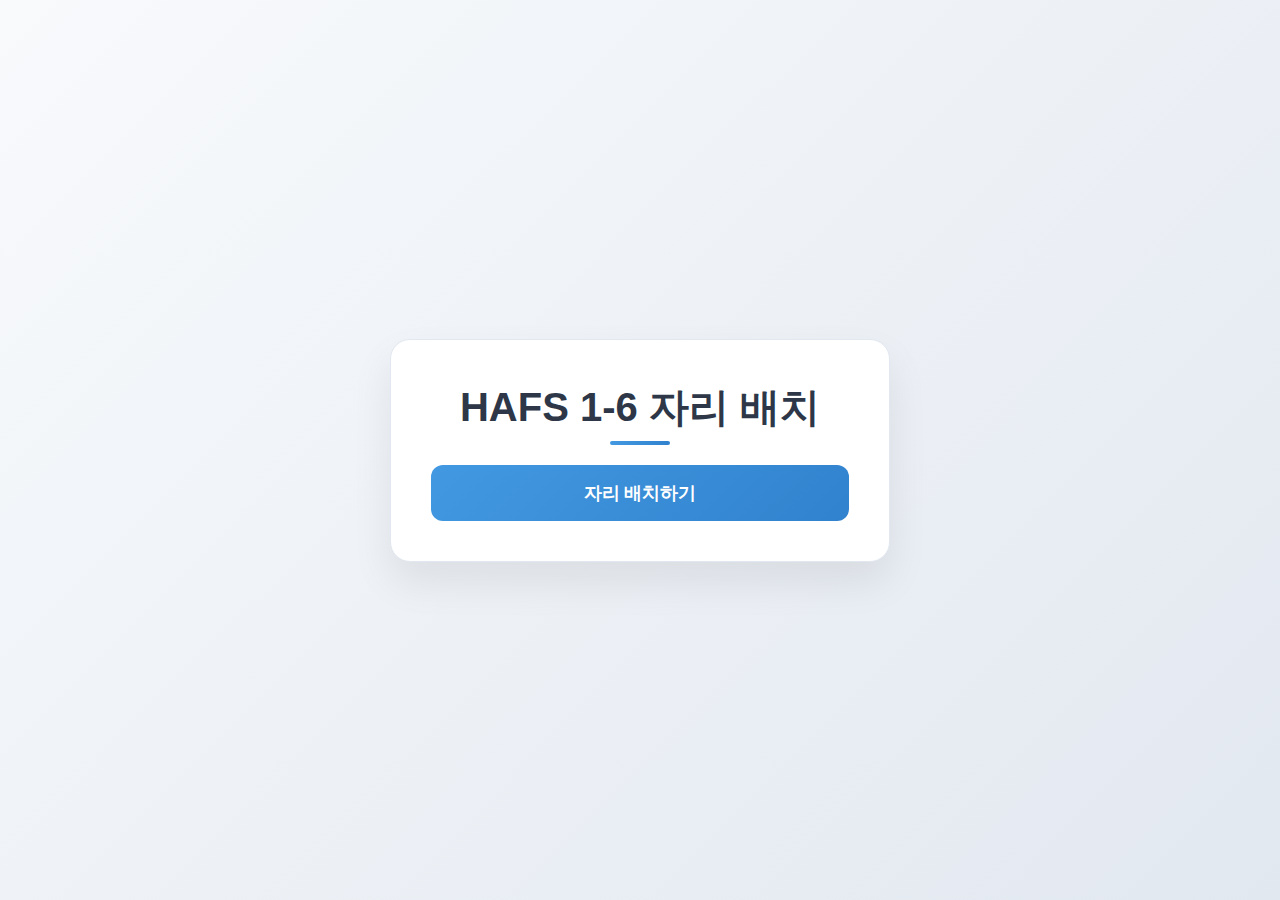
<file: templates/index.html>
<!DOCTYPE html>
<html lang="ko">
<head>
    <meta charset="UTF-8" />
    <meta name="viewport" content="width=device-width, initial-scale=1.0">
    <title>1-6 자리 배치</title>
    <link rel="stylesheet" href="/static/index.css" />
</head>
<body>
    <main class="container">
        <h1>HAFS 1-6 자리 배치</h1>
        <form action="/seat" method="get">
            <button type="submit" class="submit-btn">
                자리 배치하기
            </button>
        </form>
    </main>

    <script>
        // 폼 제출 시 버튼 비활성화 및 로딩 표시
        document.querySelector('form').addEventListener('submit', function() {
            const btn = document.querySelector('.submit-btn');
            btn.disabled = true;
            btn.innerHTML = '<span class="icon">⏳</span>배치 중...';
        });

        // 입력 필드에 포커스 시 부드러운 애니메이션
        document.querySelector('input').addEventListener('focus', function() {
            this.parentElement.style.transform = 'scale(1.02)';
            this.parentElement.style.transition = 'transform 0.2s ease';
        });

        document.querySelector('input').addEventListener('blur', function() {
            this.parentElement.style.transform = 'scale(1)';
        });
    </script>
</body>
</html>
</file>
<file: static/index.css>
* {
    margin: 0;
    padding: 0;
    box-sizing: border-box;
}

body {
    font-family: 'Segoe UI', Tahoma, Geneva, Verdana, sans-serif;
    background: linear-gradient(135deg, #f8fafc 0%, #e2e8f0 100%);
    min-height: 100vh;
    display: flex;
    align-items: center;
    justify-content: center;
    padding: 20px;
}

.container {
    background: white;
    border-radius: 20px;
    padding: 40px;
    box-shadow: 0 20px 40px rgba(0, 0, 0, 0.08);
    max-width: 500px;
    width: 100%;
    transform: translateY(0);
    transition: all 0.3s ease;
    border: 1px solid #e2e8f0;
}

.container:hover {
    transform: translateY(-2px);
    box-shadow: 0 25px 50px rgba(0, 0, 0, 0.1);
}

h1 {
    text-align: center;
    color: #2d3748;
    font-size: 2.5rem;
    font-weight: 700;
    margin-bottom: 30px;
    position: relative;
}

h1::after {
    content: '';
    position: absolute;
    bottom: -10px;
    left: 50%;
    transform: translateX(-50%);
    width: 60px;
    height: 4px;
    background: linear-gradient(90deg, #4299e1, #3182ce);
    border-radius: 2px;
}

.form-group {
    margin-bottom: 25px;
}

label {
    display: block;
    font-weight: 600;
    color: #4a5568;
    margin-bottom: 8px;
    font-size: 1.1rem;
}

input[type="text"] {
    width: 100%;
    padding: 15px 20px;
    border: 2px solid #e2e8f0;
    border-radius: 12px;
    font-size: 1rem;
    transition: all 0.3s ease;
    background: #f8fafc;
}

input[type="text"]:focus {
    outline: none;
    border-color: #4299e1;
    background: white;
    box-shadow: 0 0 0 3px rgba(66, 153, 225, 0.1);
    transform: translateY(-1px);
}

input[type="text"]::placeholder {
    color: #a0aec0;
    font-style: italic;
}

.error-message {
    color: #e53e3e;
    font-size: 0.9rem;
    margin-top: 8px;
    padding: 10px;
    background: rgba(229, 62, 62, 0.1);
    border-radius: 8px;
    border-left: 4px solid #e53e3e;
}

.submit-btn {
    width: 100%;
    padding: 16px;
    background: linear-gradient(135deg, #4299e1 0%, #3182ce 100%);
    color: white;
    border: none;
    border-radius: 12px;
    font-size: 1.1rem;
    font-weight: 600;
    cursor: pointer;
    transition: all 0.3s ease;
    position: relative;
    overflow: hidden;
}

.submit-btn::before {
    content: '';
    position: absolute;
    top: 0;
    left: -100%;
    width: 100%;
    height: 100%;
    background: linear-gradient(90deg, transparent, rgba(255, 255, 255, 0.2), transparent);
    transition: left 0.5s;
}

.submit-btn:hover {
    transform: translateY(-2px);
    box-shadow: 0 10px 25px rgba(66, 153, 225, 0.3);
}

.submit-btn:hover::before {
    left: 100%;
}

.submit-btn:active {
    transform: translateY(0);
}

.icon {
    display: inline-block;
    margin-right: 8px;
    font-size: 1.2rem;
}

/* 반응형 디자인 */
@media (max-width: 600px) {
    .container {
        padding: 30px 20px;
        margin: 10px;
    }

    h1 {
        font-size: 2rem;
    }

    input[type="text"], .submit-btn {
        padding: 12px 16px;
    }
}

/* 애니메이션 */
@keyframes fadeInUp {
    from {
        opacity: 0;
        transform: translateY(30px);
    }
    to {
        opacity: 1;
        transform: translateY(0);
    }
}

.container {
    animation: fadeInUp 0.6s ease-out;
}

/* 로딩 상태 */
.submit-btn:disabled {
    background: #a0aec0;
    cursor: not-allowed;
    transform: none;
}

.submit-btn:disabled:hover {
    transform: none;
    box-shadow: none;
}
</file>
